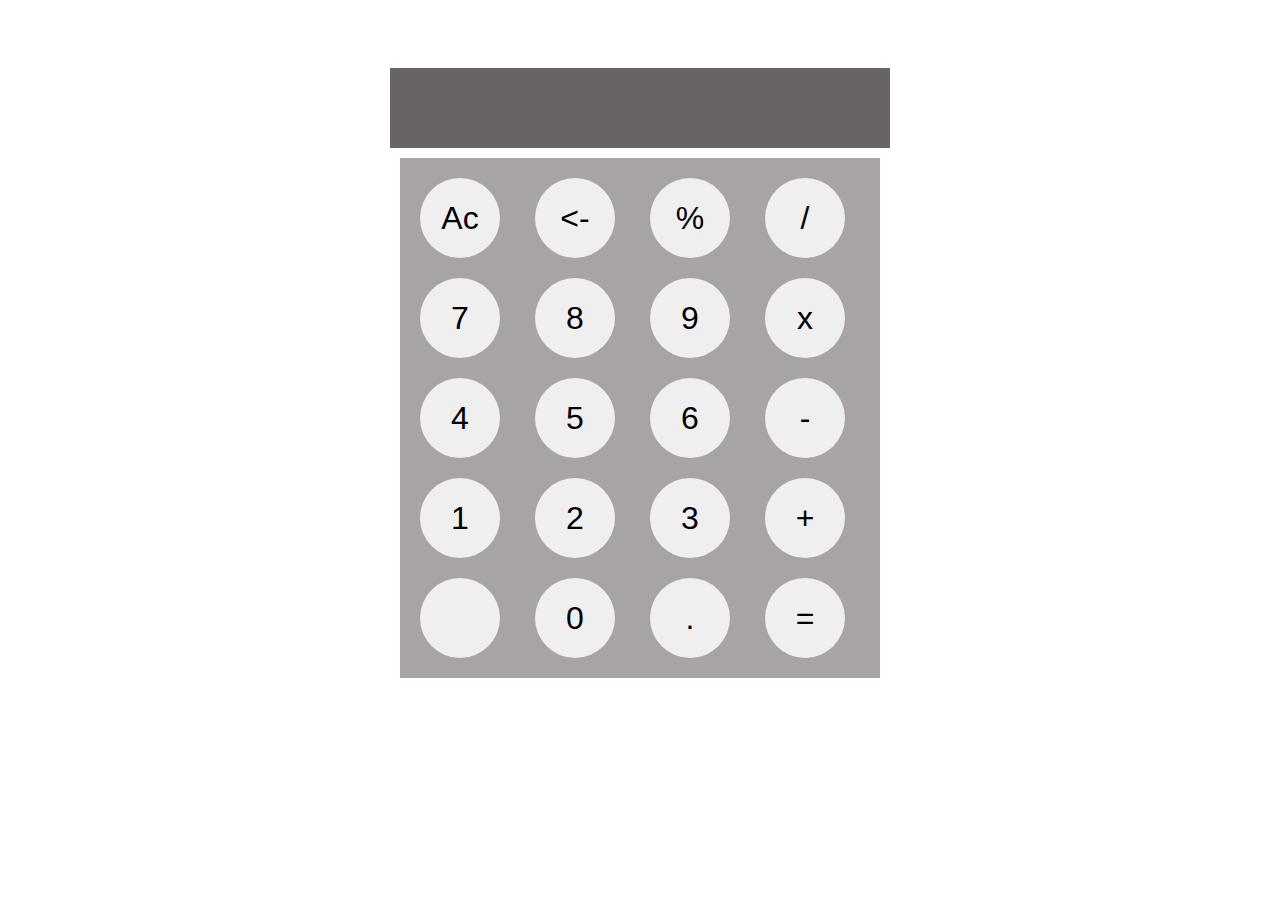
<file: calculator/index.html>
<!DOCTYPE html>
<html lang="en">
<head>
    <meta charset="UTF-8">
    <meta name="viewport" content="width=device-width, initial-scale=1.0">
    <link rel="stylesheet" href="./index.css">
    <title>Document</title>
</head>
<body>
    <div class="outer">
       <div class="layout">
        <div class="top"></div>
          <div class="cal">
            <div class="inner-layout">
          <button>Ac</button>
          <button><-</button>
          <button>%</button>
          <button>/</button>
          <button>7</button>
          <button>8</button>
          <button>9</button>
          <button>x</button>
          <button>4</button>
          <button>5</button>
          <button>6</button>
          <button>-</button>
          <button>1</button>
          <button>2</button>
          <button>3</button>
          <button>+</button>
          <button></button>
          <button>0</button>
          <button>.</button>
          <button>=</button>
        </div>
        </div>
    </div>
</div>
</body>
</html>
</file>
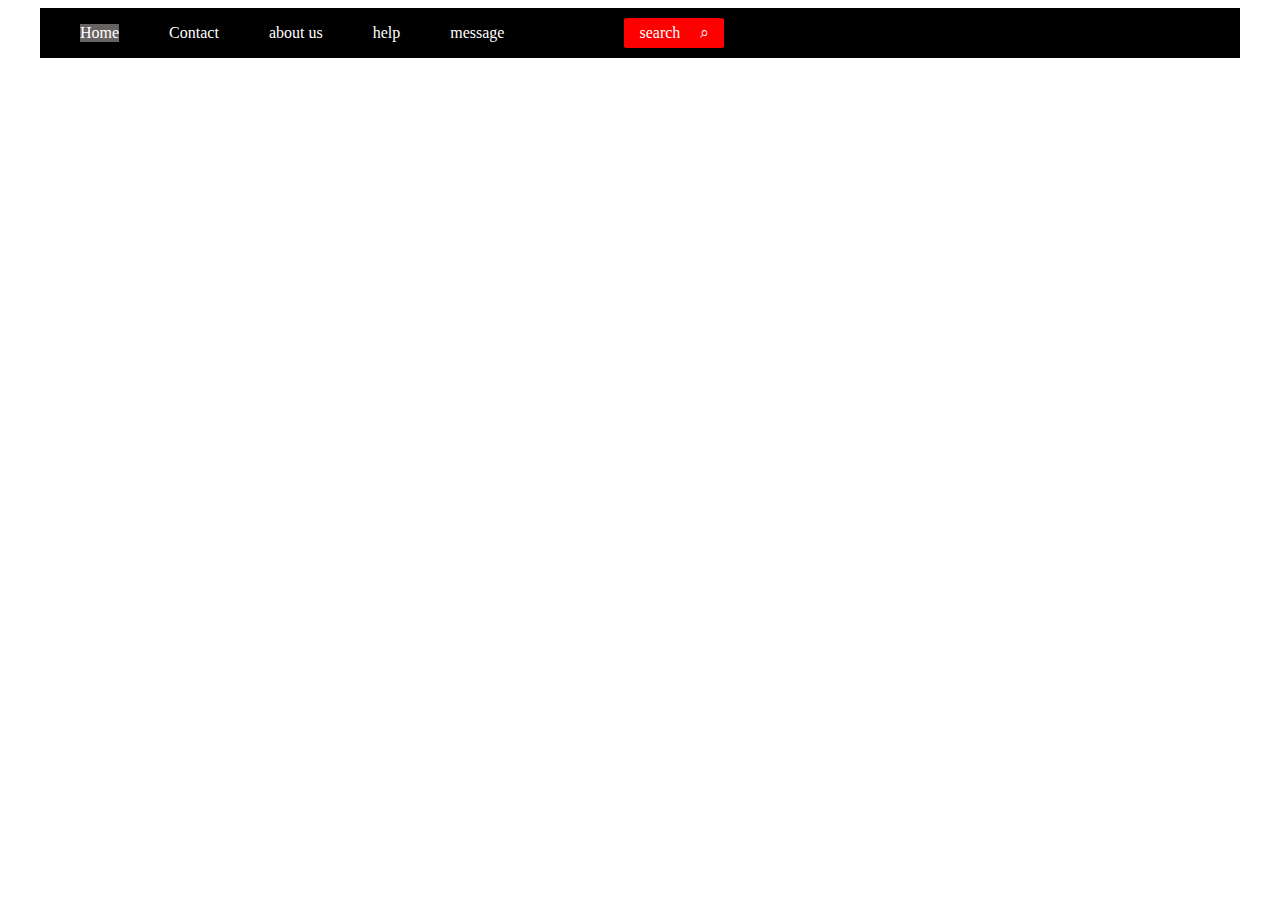
<file: navigation/index.html>
<!DOCTYPE html>
<html lang="en">
<head>
    <meta charset="UTF-8">
    <meta name="viewport" content="width=device-width, initial-scale=1.0">
    <link rel="stylesheet" href="./index.css">
    <title>navigation</title>
</head>
<body>
  <div class="nav">
    <div class="navbar">
        <ul>
            <li class="home">Home</li>
            <li>Contact</li>
            <li>about us</li>
            <li>help</li>
            <li>message</li>
        </ul>
        <div class="sear">
         <div class="search"><span>search</span>⌕</div>
        </div>   
    </div>
    
</div>
</body>
</html>
</file>
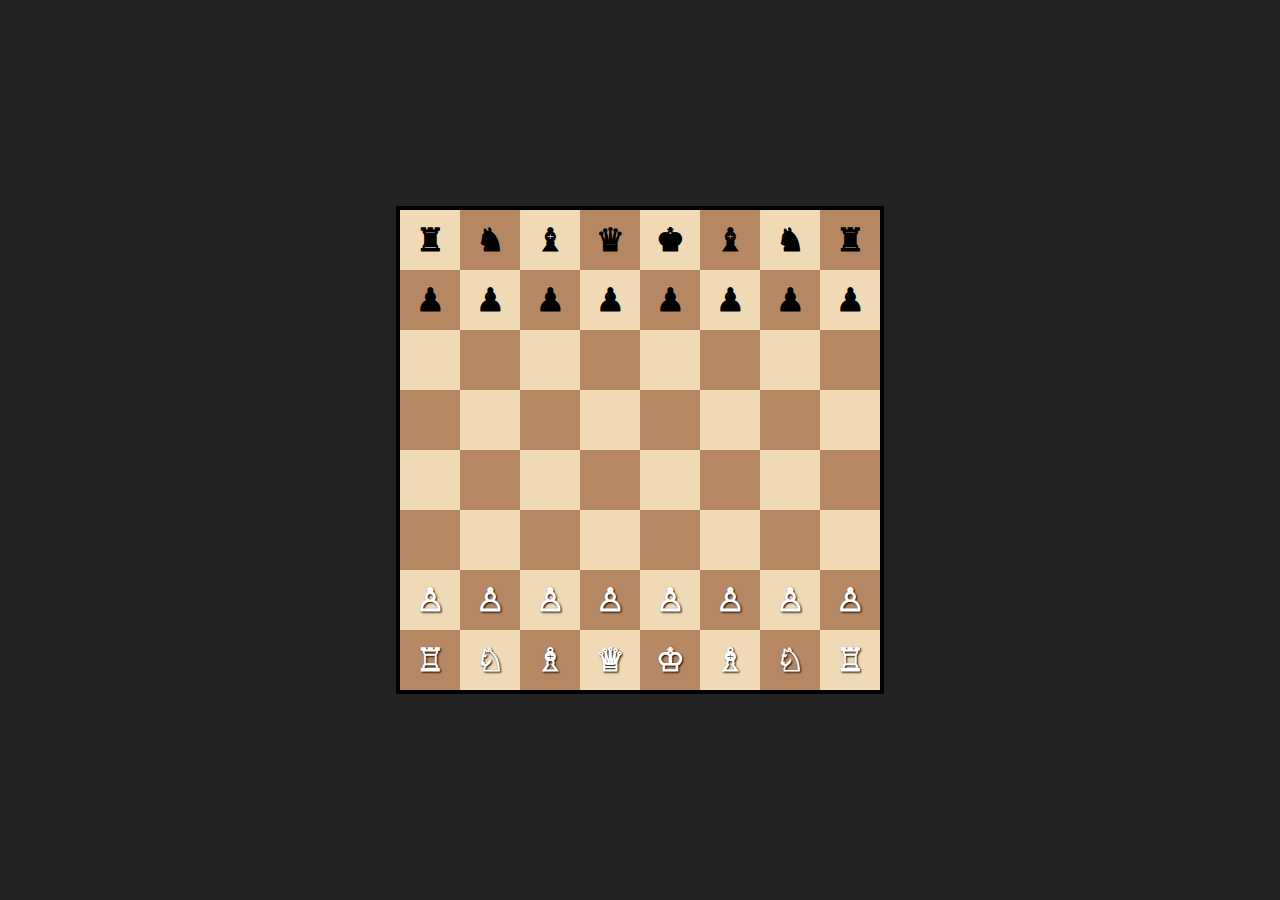
<file: chessboard.html>
<!DOCTYPE html>
<html lang="en">
<head>
  <meta charset="UTF-8">
  <title>Standard Chessboard</title>
  <style>
    body {
      display: flex;
      justify-content: center;
      align-items: center;
      height: 100vh;
      background-color: #222;
      margin: 0;
    }

    .chessboard {
      display: grid;
      grid-template-columns: repeat(8, 60px);
      grid-template-rows: repeat(8, 60px);
      border: 4px solid #000;
    }

    .square {
      width: 60px;
      height: 60px;
      display: flex;
      justify-content: center;
      align-items: center;
      font-size: 32px;
      font-weight: bold;
    }

    .white {
      background-color: #f0d9b5;
    }

    .black {
      background-color: #b58863;
    }

    .piece.white-piece {
      color: #fff;
      text-shadow: 1px 1px 2px #000;
    }

    .piece.black-piece {
      color: #000;
    }
  </style>
</head>
<body>
  <div class="chessboard">
    <!-- Row 1: Black pieces -->
    <div class="square white"><span class="piece black-piece">♜</span></div>
    <div class="square black"><span class="piece black-piece">♞</span></div>
    <div class="square white"><span class="piece black-piece">♝</span></div>
    <div class="square black"><span class="piece black-piece">♛</span></div>
    <div class="square white"><span class="piece black-piece">♚</span></div>
    <div class="square black"><span class="piece black-piece">♝</span></div>
    <div class="square white"><span class="piece black-piece">♞</span></div>
    <div class="square black"><span class="piece black-piece">♜</span></div>

    <!-- Row 2: Black pawns -->
    <div class="square black"><span class="piece black-piece">♟</span></div>
    <div class="square white"><span class="piece black-piece">♟</span></div>
    <div class="square black"><span class="piece black-piece">♟</span></div>
    <div class="square white"><span class="piece black-piece">♟</span></div>
    <div class="square black"><span class="piece black-piece">♟</span></div>
    <div class="square white"><span class="piece black-piece">♟</span></div>
    <div class="square black"><span class="piece black-piece">♟</span></div>
    <div class="square white"><span class="piece black-piece">♟</span></div>

    <!-- Rows 3–6: Empty -->
    <!-- Row 3 -->
    <div class="square white"></div>
    <div class="square black"></div>
    <div class="square white"></div>
    <div class="square black"></div>
    <div class="square white"></div>
    <div class="square black"></div>
    <div class="square white"></div>
    <div class="square black"></div>

    <!-- Row 4 -->
    <div class="square black"></div>
    <div class="square white"></div>
    <div class="square black"></div>
    <div class="square white"></div>
    <div class="square black"></div>
    <div class="square white"></div>
    <div class="square black"></div>
    <div class="square white"></div>

    <!-- Row 5 -->
    <div class="square white"></div>
    <div class="square black"></div>
    <div class="square white"></div>
    <div class="square black"></div>
    <div class="square white"></div>
    <div class="square black"></div>
    <div class="square white"></div>
    <div class="square black"></div>

    <!-- Row 6 -->
    <div class="square black"></div>
    <div class="square white"></div>
    <div class="square black"></div>
    <div class="square white"></div>
    <div class="square black"></div>
    <div class="square white"></div>
    <div class="square black"></div>
    <div class="square white"></div>

    <!-- Row 7: White pawns -->
    <div class="square white"><span class="piece white-piece">♙</span></div>
    <div class="square black"><span class="piece white-piece">♙</span></div>
    <div class="square white"><span class="piece white-piece">♙</span></div>
    <div class="square black"><span class="piece white-piece">♙</span></div>
    <div class="square white"><span class="piece white-piece">♙</span></div>
    <div class="square black"><span class="piece white-piece">♙</span></div>
    <div class="square white"><span class="piece white-piece">♙</span></div>
    <div class="square black"><span class="piece white-piece">♙</span></div>

    <!-- Row 8: White pieces -->
    <div class="square black"><span class="piece white-piece">♖</span></div>
    <div class="square white"><span class="piece white-piece">♘</span></div>
    <div class="square black"><span class="piece white-piece">♗</span></div>
    <div class="square white"><span class="piece white-piece">♕</span></div>
    <div class="square black"><span class="piece white-piece">♔</span></div>
    <div class="square white"><span class="piece white-piece">♗</span></div>
    <div class="square black"><span class="piece white-piece">♘</span></div>
    <div class="square white"><span class="piece white-piece">♖</span></div>
  </div>
</body>
</html>
</file>
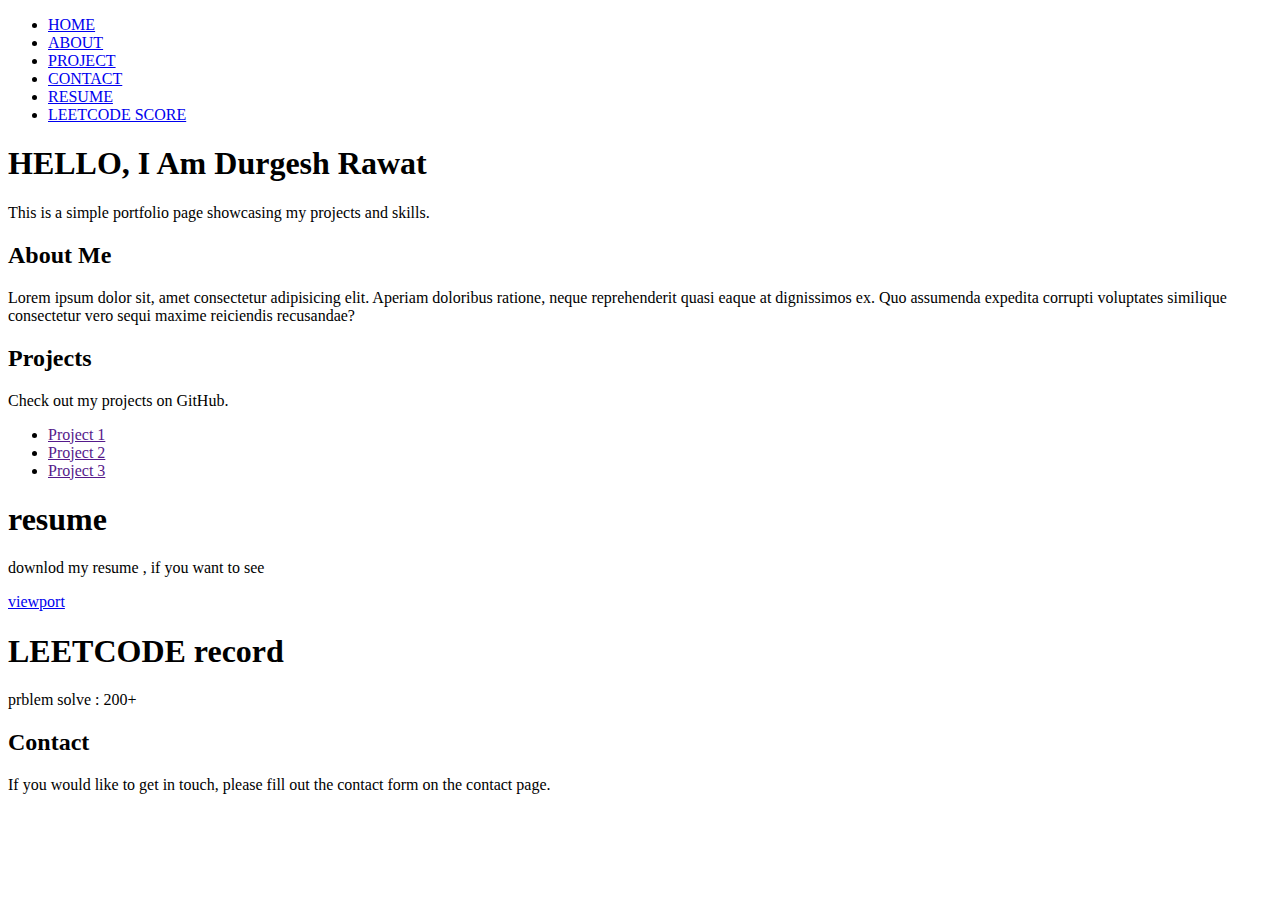
<file: project1.html>
<!DOCTYPE html>
<html lang="en">
<head>
    <meta charset="UTF-8">
    <meta name="viewport" content="width=device-width, initial-scale=1.0">
    <title>Document</title>
</head>
<body>
    <header>
        <nav>
            <ul>
                <li><a href="portfolio.html">HOME</a></li>
                <li><a href="#about">ABOUT</a></li>
                <li><a href="#project">PROJECT</a></li>
                <li><a href="#contact">CONTACT</a></li>
                <li><a href="#resume">RESUME</a></li>
                <li><a href="#leetcode">LEETCODE SCORE</a></li>
            </ul>
        </nav>
    </header>
    <main>
        <h1>HELLO, I Am Durgesh Rawat</h1>
        <p>This is a simple portfolio page showcasing my projects and skills.</p>
        <section id="about">
            <h2>About Me</h2>
            <p>Lorem ipsum dolor sit, amet consectetur adipisicing elit. Aperiam doloribus ratione, neque reprehenderit quasi eaque at dignissimos ex. Quo assumenda expedita corrupti voluptates similique consectetur vero sequi maxime reiciendis recusandae?</p>
        </section>
        <section id="project">
            <h2>Projects</h2>
            <p>Check out my projects on GitHub.</p>
            <ul>
                <li><a href="">Project 1</a></li>
                <li><a href="">Project 2</a></li>
                <li><a href="">Project 3</a></li>
            </ul>
        </section>

        <section id="resume">
            <h1>resume</h1>
            <p>downlod my resume , if you want to see</p>
            <a href="view resume">viewport</a><br>
        </section>

        <section id="leetcode">
            <nav>
                <h1>LEETCODE record</h1>
                <p>prblem solve : 200+</p>
            </nav>
        </section>

        <section id="contact">
            <h2>Contact</h2>
            <p>If you would like to get in touch, please fill out the contact form on the contact page.</p>
        </section>
    </main>
</body>
</html>
</file>
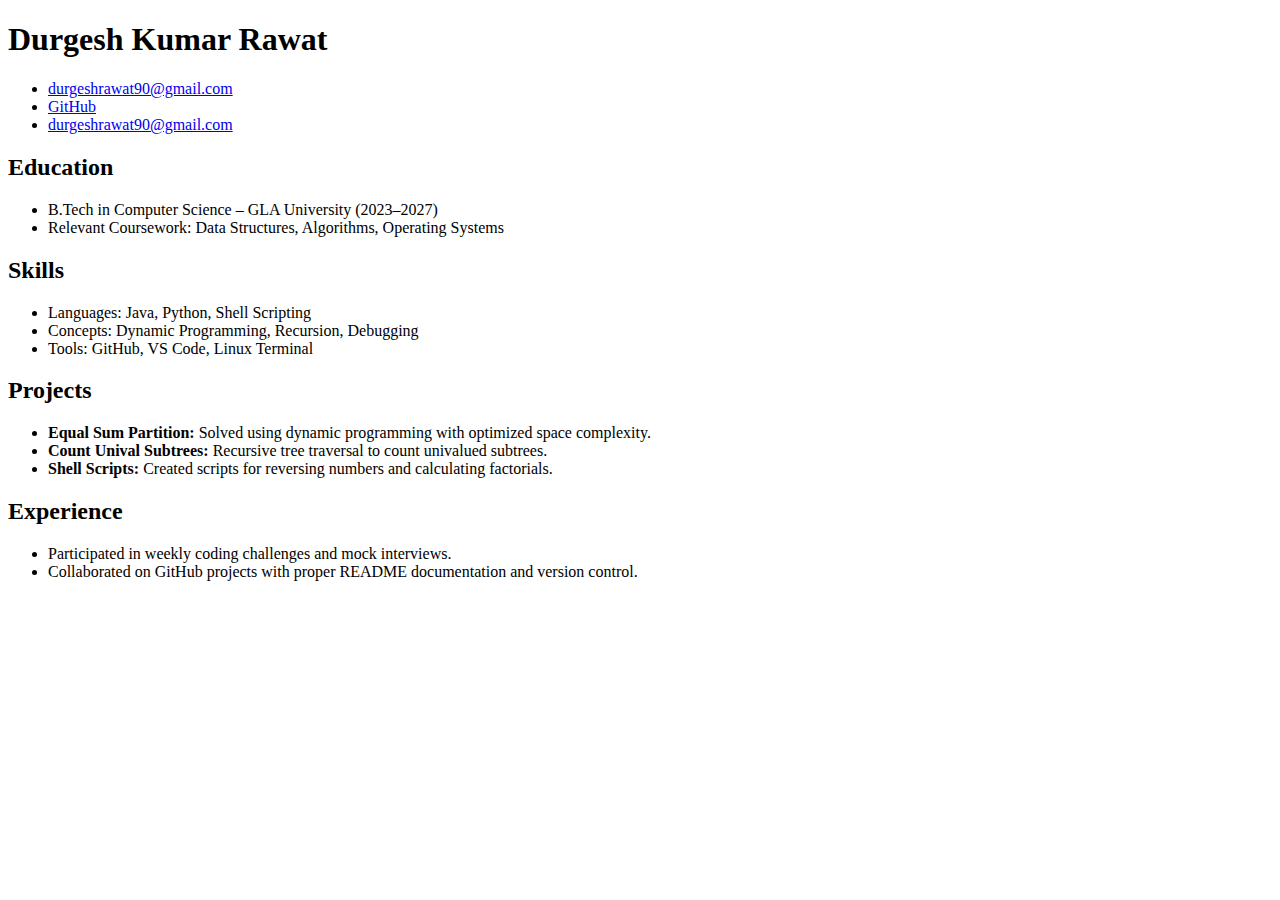
<file: resume.html>
<!DOCTYPE html>
<html lang="en">
<head>
  <meta charset="UTF-8">
  <meta name="viewport" content="width=device-width, initial-scale=1">
  <title>Durgesh Rawat | Resume</title>
  
</head>
<body>
  <div class="container">
    <div class="header">
      <div class="header-content">
        <div class="text-info">
          <h1>Durgesh Kumar Rawat</h1>
          <ul class="contact">
            <li><a href="durgeshrawat90@gmail.com">durgeshrawat90@gmail.com</a></li>
            <li><a href="https://github.com/durgesh">GitHub</a></li>
            <li><a href="durgeshrawat90@gmail.com">durgeshrawat90@gmail.com</a></li>
          </ul>
        </div>
      </div>
    </div>

    <div class="section">
      <h2>Education</h2>
      <ul>
        <li>B.Tech in Computer Science – GLA University (2023–2027)</li>
        <li>Relevant Coursework: Data Structures, Algorithms, Operating Systems</li>
      </ul>
    </div>

    <div class="section">
      <h2>Skills</h2>
      <ul>
        <li>Languages: Java, Python, Shell Scripting</li>
        <li>Concepts: Dynamic Programming, Recursion, Debugging</li>
        <li>Tools: GitHub, VS Code, Linux Terminal</li>
      </ul>
    </div>

    <div class="section">
      <h2>Projects</h2>
      <ul>
        <li><strong>Equal Sum Partition:</strong> Solved using dynamic programming with optimized space complexity.</li>
        <li><strong>Count Unival Subtrees:</strong> Recursive tree traversal to count univalued subtrees.</li>
        <li><strong>Shell Scripts:</strong> Created scripts for reversing numbers and calculating factorials.</li>
      </ul>
    </div>

    <div class="section">
      <h2>Experience</h2>
      <ul>
        <li>Participated in weekly coding challenges and mock interviews.</li>
        <li>Collaborated on GitHub projects with proper README documentation and version control.</li>
      </ul>
    </div>
  </div>
</body>
</html>
</file>
<file: calculator/index.css>
.outer{
    margin: 0 auto;
    display: flex;
    align-items: center;
    width: 500px;
    height: 500px;
}

.layout{
    display: flex;
    flex-direction: column;
    margin-top: 200px;
}

.cal{
    width: 500px;
    height: 500px;
}

.inner-layout{
    background-color: #a9a4a4;
    display: grid;
    grid-template-columns: 1fr 1fr 1fr 1fr;
    margin: 10px;
    padding: 20px;
    gap: 20px;
}

.top{
    background-color: rgb(104, 100, 100);
    width: 500px;
    height: 80px;
}

button{
   width: 80px;
   height: 80px;
   border-radius: 50%;
   font-size: 2rem;
   border: 2px;
   font: #fff;
}

button:hover{
    background-color: #fff;
}
</file>
<file: navigation/index.css>
.navbar{
    margin: auto;
    background-color: black;
    width: 1200px;
    height: 50px;
    display: flex;
    flex-direction: row;
    gap: 20px;
}

ul{
    display: flex;
    flex-direction: row;
    gap: 50px;
}

li{
    list-style-type: none;
    color: #fff;
}

.home{
    background-color: #686363;
}

.sear{
    color: #fff;
    display: flex;
    width: 200px;
    height: 50px;
    justify-content: flex-end;
}

.search{
    width: 100px;
    height: 30px;
    display: flex;
    margin-top: 10px;
    justify-content: center;
    align-items: center;
    background-color: red;
    border-radius: 5%;
}

span{
    padding-right: 20px;
}
</file>
